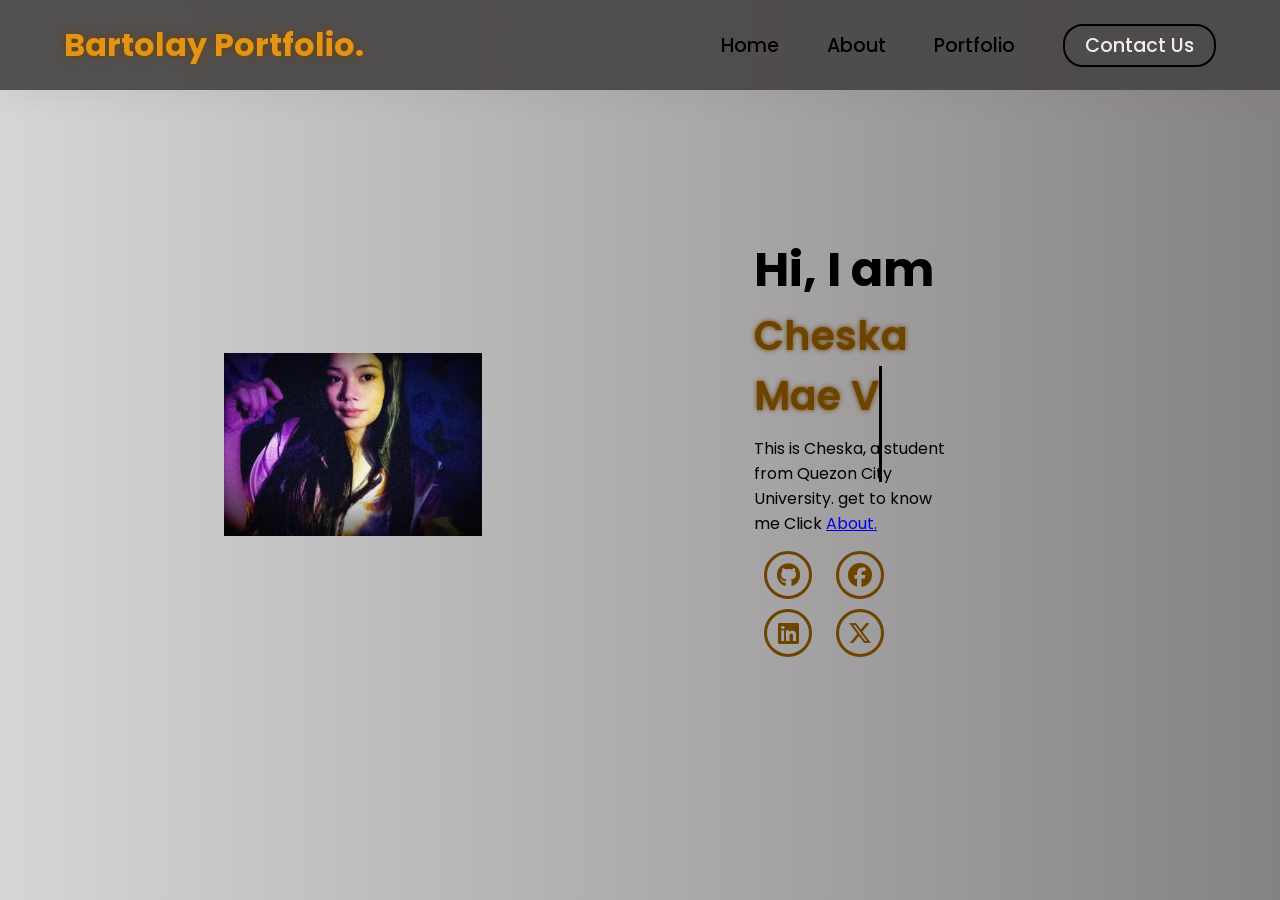
<file: index.html>
<!DOCTYPE html>
<html lang="en">
<head>
    <meta charset="UTF-8">
    <meta name="viewport" content="width=device-width, initial-scale=1.0">
    <link rel="stylesheet" href="https://cdnjs.cloudflare.com/ajax/libs/font-awesome/6.7.1/css/all.min.css">
    <title>Bartolay Portfolio</title>
    <link rel="icon" href="logo.png">
    <link rel="stylesheet" href="style.css">
    <link rel="stylesheet" href="https://unpkg.com/aos@next/dist/aos.css" />
</head>
<body>
    <nav>
        <div class="nav-container">
            <div class="logo" data-aos="zoom-in" data-aos-duration="1000">
                <span>Bartolay Portfolio.
</span>
            </div>
            <div class="links">
                <div class="link" data-aos="fade-up" data-aos-duration="1000" data-aos-delay="100"><a href="#">Home</a></div>
                <div class="link" data-aos="fade-up" data-aos-duration="1000" data-aos-delay="200"><a href="about.html">About</a></div>
                <div class="link" data-aos="fade-up" data-aos-duration="1000" data-aos-delay="300"><a href="portfolio.html">Portfolio</a></div>
                <div class="link contact-btn" data-aos="fade-up" data-aos-duration="1000" data-aos-delay="600"><a href="#">Contact Us</a></div>
            </div>
            <i class="fa-solid fa-bars hamburg" onclick="hamburg()"></i>
        </div>
        <div class="dropdown">
            <div class="links">
                <a href="index.html">Home</a>
                <a href="about.html">About</a>
                <a href="portfolio.html">Portfolio</a>
                <a href="#">Contact Us</a>
                <i class="fa-solid fa-xmark cancel" onclick="cancel()"></i>
            </div>
        </div>
    </nav>
        <section>
            <div class="main-container">
                <div class="image" data-aos="zoom-in-right" data-aos-duration="2500">
                    <img src="img/main.png" alt="Profile Image">
                </div>
                <div class="content">
                    <h1 data-aos="fade-left" data-aos-duration="1000" data-aos-delay="800">Hi, I am<span></span></h1>
                    <div class="typewriter" data-aos="fade-right" data-aos-duration="1000" data-aos-delay="900"><span></span></div>
                    <p data-aos="flip-up" data-aos-duration="1000" data-aos-delay="1000">This is Cheska, a student from Quezon City University.
                        get to know me Click <a href="about.html">About.</a>
                    </p>
                    <div class="social-links" data-aos="flip-down" data-aos-duration="1000" data-aos-delay="1200">
                        <a href="#" ><i class="fa-brands fa-github"></i></a>
                        <a href="https://www.facebook.com/cheska.bartolay.062705"><i class="fa-brands fa-facebook"></i></a>
                        <a href="#"><i class="fa-brands fa-linkedin"></i></a>
                        <a href="#"><i class="fa-brands fa-x-twitter"></i></a>
                    </div>
                    
                </div>
            </div>
        </section>
        <script src="https://unpkg.com/aos@next/dist/aos.js"></script>
        <script>
          AOS.init({offset:0});
        </script>
        <script>
            function hamburg(){
                const navbar = document.querySelector(".dropdown")
                navbar.style.transform = "translateY(0px)"
            }
            function cancel(){
                const navbar = document.querySelector(".dropdown")
                navbar.style.transform = "translateY(-500px)"
            }
            // Typewriter effect
            const typewriter = document.querySelector('.typewriter span');
            const text = 'Cheska Mae V. Bartolay';
            let i = 0;
            function typeWriter() {
                if (i < text.length) {
                    typewriter.innerHTML += text.charAt(i);
                    i++;
                    setTimeout(typeWriter, 100);
                } else {
                    setTimeout(() => {
                        typewriter.innerHTML = '';
                        i = 0;
                        typeWriter();
                    }, 1300);
                }
            }
            typeWriter();
        </script>
</body>
</html>
</file>
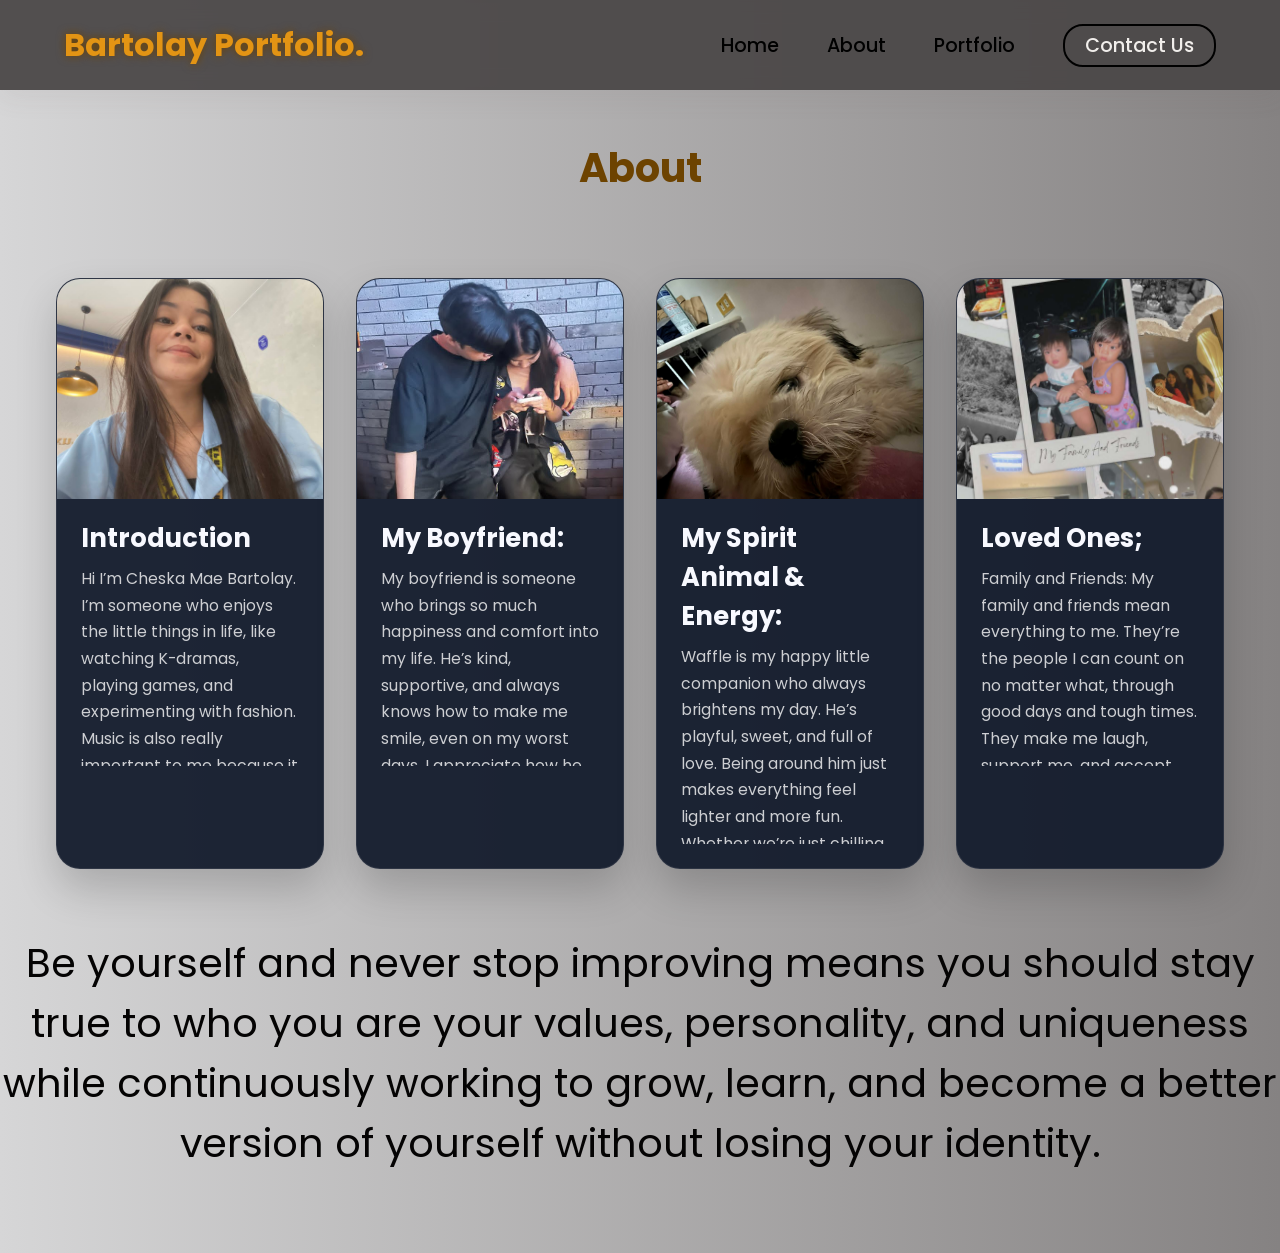
<file: about.html>
<!DOCTYPE html>
<html lang="en">
<head>
    <meta charset="UTF-8">
    <meta name="viewport" content="width=device-width, initial-scale=1.0">
    <link rel="stylesheet" href="https://cdnjs.cloudflare.com/ajax/libs/font-awesome/6.7.1/css/all.min.css">
    <title>About - Bartolay Portfolio</title>
    <link rel="icon" href="logo.png">
    <link rel="stylesheet" href="style.css">
    <link rel="stylesheet" href="https://unpkg.com/aos@next/dist/aos.css" />
</head>
<body class="about-page">
    <nav>
        <div class="nav-container">
            <div class="logo" data-aos="zoom-in" data-aos-duration="1000">
                <span>Bartolay Portfolio.</span>
            </div>
            <div class="links">
                <div class="link" data-aos="fade-up" data-aos-duration="1000" data-aos-delay="100"><a href="index.html">Home</a></div>
                <div class="link" data-aos="fade-up" data-aos-duration="1000" data-aos-delay="200"><a href="about.html">About</a></div>
                <div class="link" data-aos="fade-up" data-aos-duration="1000" data-aos-delay="300"><a href="portfolio.html">Portfolio</a></div>
                <div class="link contact-btn" data-aos="fade-up" data-aos-duration="1000" data-aos-delay="600"><a href="#">Contact Us</a></div>
            </div>
            <i class="fa-solid fa-bars hamburg" onclick="hamburg()"></i>
        </div>
        <div class="dropdown">
            <div class="links">
                <a href="index.html">Home</a>
                <a href="about.html">About</a>
                <a href="portfolio.html">Portfolio</a>
                <a href="#">Contact Us</a>
                <i class="fa-solid fa-xmark cancel" onclick="cancel()"></i>
            </div>
        </div>
    </nav>
    <section>
        <h2 style="text-align: center; margin-bottom: 2rem; font-size: 2.5rem; color: rgb(109, 67, 0);">About</h2>
        <div class="main-container">
            <article class="about-card" data-aos="fade-up" data-aos-duration="1000">
                <img src="img/main1.png" alt="Creative growth">
                <h2>Introduction </h2>
                <p>Hi I’m Cheska Mae Bartolay.
                     I’m someone who enjoys the little things in life, like watching K-dramas, playing games, and experimenting with fashion.
                      Music is also really important to me because it helps me relax and express how I feel.
                    I’m still learning and growing every day, 
                       figuring out who I am and what I love, and just trying to enjoy the journey as it comes.</p>
            </article>
            <article class="about-card" data-aos="fade-up" data-aos-duration="1000" data-aos-delay="150">
                <img src="img/main8.png" alt="Daily inspiration">
                <h2>My Boyfriend: </h2>
                <p>My boyfriend is someone who brings so much happiness and comfort into my life.
                     He’s kind, supportive, and always knows how to make me smile, even on my worst days.
                      I appreciate how he listens to me, understands me, and stays by my side through everything.
‎
‎Being with him feels easy and genuine. We share laughs, memories, and simple moments that mean a lot to me. 
I’m really thankful to have someone like him who cares for me and makes me feel valued every day.</p>
            </article>
            <article class="about-card" data-aos="fade-up" data-aos-duration="1000" data-aos-delay="225">
                <img src="img/main2.png" alt="Future goals">
                <h2>My Spirit Animal & Energy:</h2>
                <p>Waffle is my happy little companion who always brightens my day.
                     He’s playful, sweet, and full of love. Being around him just makes everything feel lighter and more fun.
                      Whether we’re just chilling or playing, Waffle reminds me how simple moments can mean so much.</p>            </article>
            <article class="about-card" data-aos="fade-up" data-aos-duration="1000" data-aos-delay="300">
                <img src="img/main3.png" alt="Community focus">
                <h2>Loved Ones;</h2>
                <p> Family and Friends: My family and friends mean everything to me. 
                    They’re the people I can count on no matter what, through good days and tough times. 
                    They make me laugh, support me, and accept me for who I am. 
                    I’m really grateful to have them in my life because they make everything feel a little easier and a lot more meaningful.</p>
            </article>
        </div>
        <p style="text-align: center; margin-bottom: 2rem; font-size: 2.5rem; color: rgb(4, 3, 3);">Be yourself and never stop improving means you should stay true to who you are your values, personality, and uniqueness while continuously working to grow, learn, and become a better version of yourself without losing your identity.
</p>
    </section>
    <script src="https://unpkg.com/aos@next/dist/aos.js"></script>
    <script>
      AOS.init({offset:0});
    </script>
    <script>
        function hamburg(){
            const navbar = document.querySelector(".dropdown")
            navbar.style.transform = "translateY(0px)"
        }
        function cancel(){
            const navbar = document.querySelector(".dropdown")
            navbar.style.transform = "translateY(-500px)"
        }
    </script>
</body>
</html>
</file>
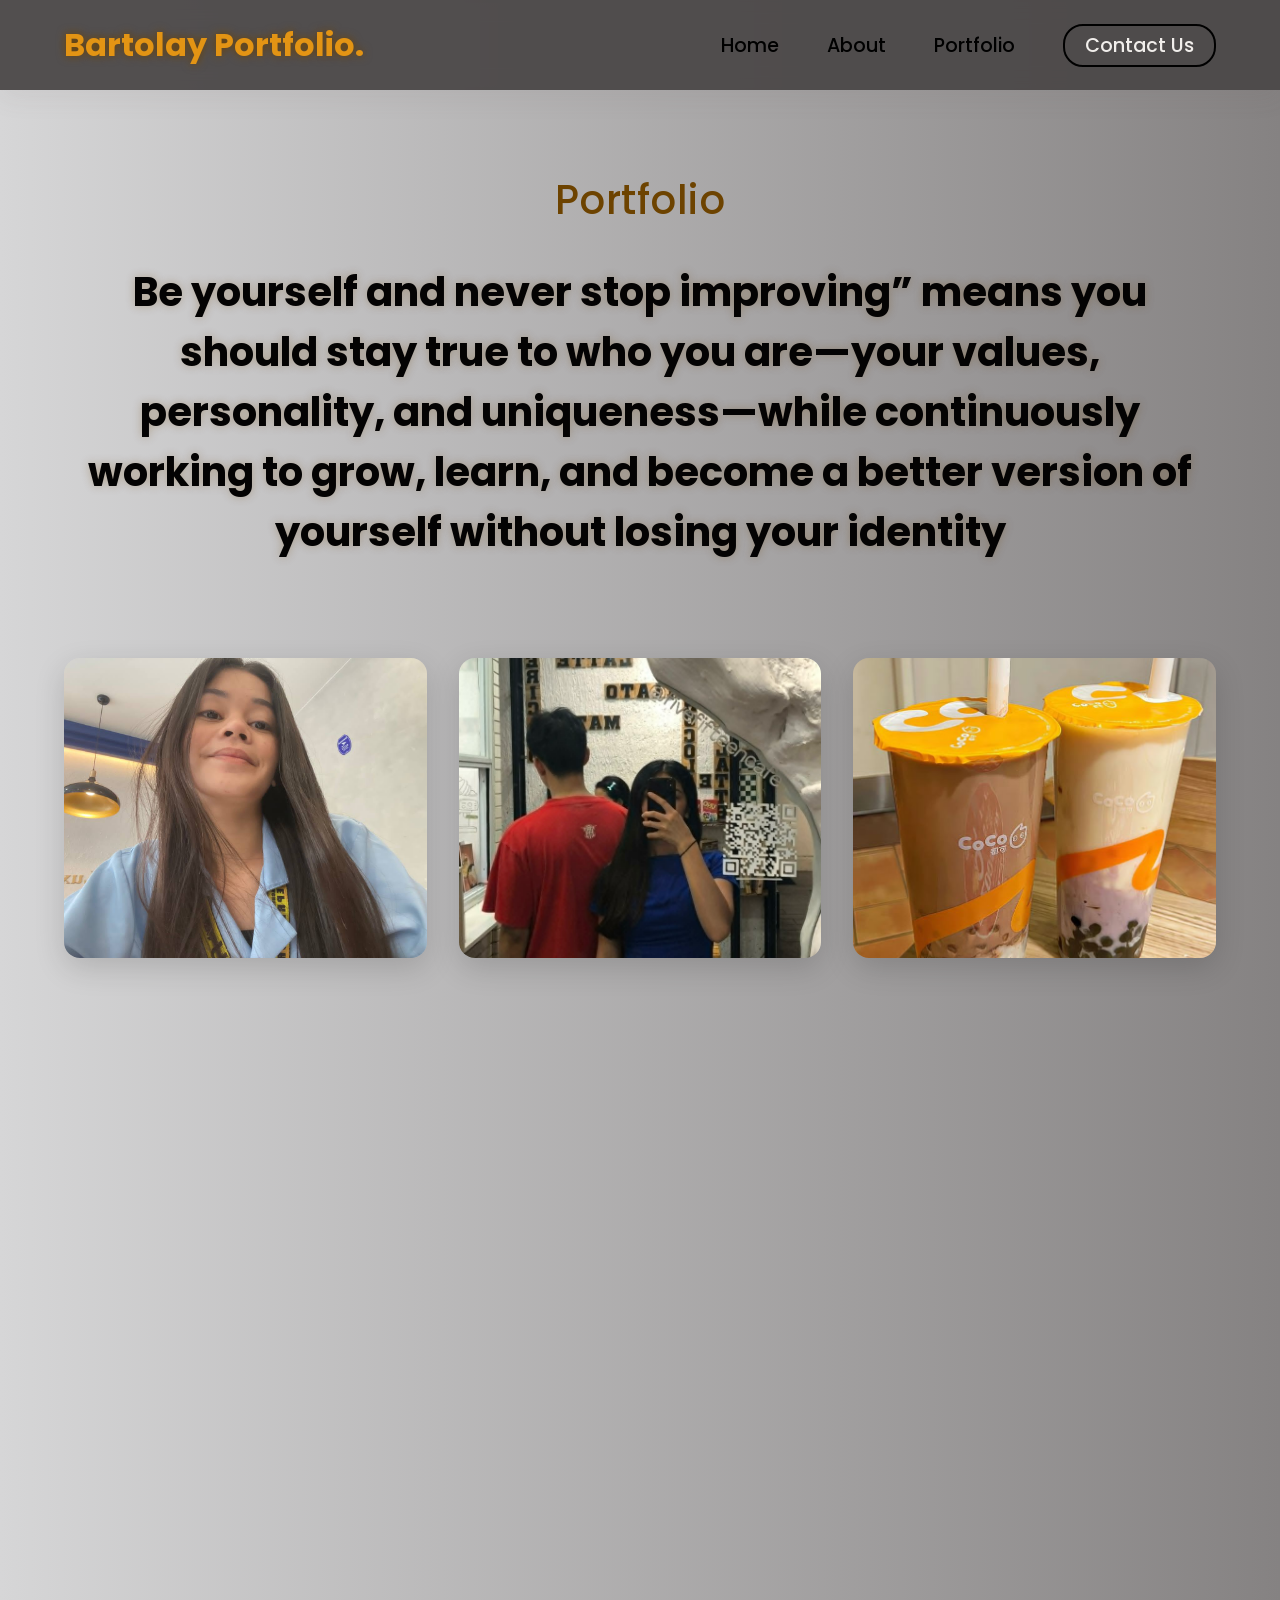
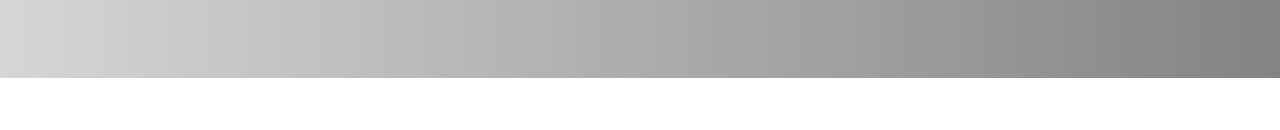
<file: portfolio.html>
<!DOCTYPE html>
<html lang="en">
<head>
    <meta charset="UTF-8">
    <meta name="viewport" content="width=device-width, initial-scale=1.0">
    <link rel="stylesheet" href="https://cdnjs.cloudflare.com/ajax/libs/font-awesome/6.7.1/css/all.min.css">
    <title>Portfolio - Bartolay Portfolio</title>
    <link rel="stylesheet" href="style.css">
    <link rel="stylesheet" href="https://unpkg.com/aos@next/dist/aos.css" />
</head>
<body class="portfolio-page">
    <nav>
        <div class="nav-container">
            <div class="logo" data-aos="zoom-in" data-aos-duration="1000">
                <span>Bartolay Portfolio.</span>
            </div>
            <div class="links">
                <div class="link" data-aos="fade-up" data-aos-duration="1000" data-aos-delay="100"><a href="index.html">Home</a></div>
                <div class="link" data-aos="fade-up" data-aos-duration="1000" data-aos-delay="200"><a href="about.html">About</a></div>
                <div class="link" data-aos="fade-up" data-aos-duration="1000" data-aos-delay="300"><a href="portfolio.html">Portfolio</a></div>
                <div class="link contact-btn" data-aos="fade-up" data-aos-duration="1000" data-aos-delay="600"><a href="#">Contact Us</a></div>
            </div>
            <i class="fa-solid fa-bars hamburg" onclick="hamburg()"></i>
        </div>
        <div class="dropdown">
            <div class="links">
                <a href="index.html">Home</a>
                <a href="about.html">About</a>
                <a href="portfolio.html">Portfolio</a>
                <a href="#">Contact Us</a>
                <i class="fa-solid fa-xmark cancel" onclick="cancel()"></i>
            </div>
        </div>
    </nav>
    <section>
        <div class="portfolio-header">
           <h2 style="text-align: center; margin-bottom: 2rem; font-size: 2.5rem; color: rgb(109, 67, 0);">Portfolio</h2>
            <h1 style="text-align: center; margin-bottom: 2rem; font-size: 2.5rem; color: rgb(4, 3, 3);">Be yourself and never stop improving” means you should stay true to who you are—your values, personality, and uniqueness—while continuously working to grow, learn, and become a better version of yourself without losing your identity
</h1>
        </div>
        <div class="portfolio-grid">
            <img src="img/main1.png" alt="Portfolio 1" data-aos="fade-up" data-aos-duration="800">
            <img src="img/main4.png" alt="Portfolio 2" data-aos="fade-up" data-aos-duration="800" data-aos-delay="100">
            <img src="img/main5.png" alt="Portfolio 3" data-aos="fade-up" data-aos-duration="800" data-aos-delay="200">
            <img src="img/main6.png" alt="Portfolio 4" data-aos="fade-up" data-aos-duration="800" data-aos-delay="300">
            <img src="img/main7.png" alt="Portfolio 5" data-aos="fade-up" data-aos-duration="800" data-aos-delay="400">
            <img src="img/main.png" alt="Portfolio 6" data-aos="fade-up" data-aos-duration="800" data-aos-delay="500">
        </div>
        <div class="portfolio-banner" data-aos="fade-up" data-aos-duration="800" data-aos-delay="600">
            <img src="img/main-banner.png" alt="Portfolio Banner">
        </div>
    </section>
    <script src="https://unpkg.com/aos@next/dist/aos.js"></script>
    <script>
      AOS.init({offset:0});
    </script>
    <script>
        function hamburg(){
            const navbar = document.querySelector(".dropdown")
            navbar.style.transform = "translateY(0px)"
        }
        function cancel(){
            const navbar = document.querySelector(".dropdown")
            navbar.style.transform = "translateY(-500px)"
        }
    </script>
</body>
</html>
</file>
<file: style.css>
@import url('https://fonts.googleapis.com/css2?family=Poppins:wght@100;200;300;400;500;600&display=swap');

*{
    padding: 0;
    margin: 0;
    font-family: 'Poppins', sans-serif;
    box-sizing: border-box;
}

html{
    overflow-x: hidden;
}

body{
    width: 100%;
    height: auto;
    overflow-y: auto;
    overflow-x: hidden;
    background: linear-gradient(to right, rgb(214, 214, 215), rgb(133, 130, 130));
}

nav{
    width: 100%;
    height: 10vh;
    position: sticky;
    top: 0;
    z-index: 50;
    background: rgba(75, 72, 72, 0.95);
    box-shadow: 0 8px 24px rgba(107, 92, 92, 0.08);
    backdrop-filter: blur(10px);
}


.nav-container{
    width: 100%;
    max-width: 1200px;
    height: 100%;
    margin: 0 auto;
    padding: 0 1.5rem;
    display: flex;
    justify-content: space-between;
    align-items: center;
}

.logo{
    color: rgb(84, 75, 75);
    font-size: 2rem;
    font-weight: bolder;
}

.logo span{
    color: rgb(227, 148, 20);
    text-shadow: 0 0 10px rgb(109,67, 0);
}

.hamburg, .cancel{
    cursor: pointer;
    position: absolute;
    right: 15px;
    top: 10px;
    color: black;
    font-size: 2rem;
    display: none;
}

.nav-container .links {
    display: flex;
    gap: 3rem;
    align-items: center;
}

.nav-container .links a{
    position: relative;
    font-size: 1.2rem;
    color: black;
    text-decoration: none;
    font-weight: 500;
    transform: 0.3s linear;
}

.nav-container .links a::before{
    position: absolute;
    content: "";
    bottom: -3px;
    left: 0;
    width: 0%;
    height: 3px;
    background-color: rgb(109,67, 0);
    transition: 0.2s linear;
}

.nav-container .links a:hover::before{
    width: 100%;
}

.nav-container .contact-btn{
    background-color: transparent;
    padding: 5px 20px;
    border-radius: 20px;
    border: 2px solid rgb(0, 0, 0);
    transition: 0.2s linear;
}

.nav-container .contact-btn a{
    color: rgb(241, 238, 235);
    transition: 0.3s linear;
}

.nav-container .contact-btn:hover, .nav-container .contact-btn:hover a{
    background-color: rgb(109,67, 0);
    color: white;
}

.nav-container .links a:hover{
    color: rgb(248, 197, 113);
}

.dropdown{
    z-index: 100;
    position: absolute;
    top: 0;
    transform: translateY(-500px);
    width: 100%;
    height: auto;
    backdrop-filter: brightness(40%) blur(3px);
    box-shadow: 0 0 20px black;
    transition: 0.2s linear;
}

.dropdown .links a{
    color: white;
    display: flex;
    text-decoration: none;
    justify-content: center;
    padding: 15px 0;
    align-items: center;
    transition: 0.2s linear;
}

.dropdown .links a:hover{
    background-color: rgb(109,67, 0);
}

section{
    width: 100%;
    height: auto;
    min-height: 90vh;
}

.about-page section{
    height: auto;
    min-height: 100vh;
    padding: 3rem 0;
}

.main-container{
    width: 75%;
    height: 75%;
    display: flex;
    justify-content: flex-start;
    align-items: center;
    padding-left: 14rem;
    padding-top: 9rem; /* 👈 dagdag mo to */
    gap: 17rem;
}

.main-container .image{
    z-index: -10;
    width: 50%;
}

.main-container .image img{
    width: 100%;
}

.about-page .main-container{
    width: 100%;
    max-width: 1200px;
    margin: 0 auto;
    display: grid;
    grid-template-columns: repeat(4, minmax(0, 1fr));
    gap: 2rem;
    padding: 3rem 1rem 4rem;
    align-items: stretch;
}

.portfolio-page .main-container{
    width: 100%;
    max-width: 1200px;
    margin: 0 auto;
    display: flex;
    justify-content: center;
    align-items: stretch;
    gap: 2rem;
    flex-wrap: wrap;
    padding: 3rem 1rem 4rem;
}

.portfolio-page section{
    height: auto;
    min-height: 100vh;
    padding: 3rem 0;
}

.portfolio-header{
    text-align: center;
    max-width: 1200px;
    margin: 0 auto;
    padding: 2rem 1.5rem 1rem;
}

.portfolio-header h2{
    color: rgba(56, 54, 57, 0.85);
    font-size: clamp(1.2rem, 1.5rem + 0.5vw, 1.8rem);
    font-weight: 500;
    margin-bottom: 0.8rem;
    letter-spacing: 0.5px;
}

.portfolio-header h1{
    color: rgb(250, 186, 81);
    font-size: clamp(1.8rem, 2rem + 1vw, 2.8rem);
    font-weight: 700;
    text-shadow: 0 0 10px rgba(109, 67, 0, 0.3);
    margin-bottom: 2rem;
}

.portfolio-grid{
    display: grid;
    grid-template-columns: repeat(3, 1fr);
    gap: 2rem;
    max-width: 1200px;
    margin: 0 auto;
    padding: 3rem 1.5rem;
    width: 100%;
}

.portfolio-grid img{
    width: 100%;
    height: 300px;
    object-fit: cover;
    border-radius: 16px;
    transition: transform 0.3s ease, box-shadow 0.3s ease, filter 0.3s ease;
    cursor: pointer;
    box-shadow: 0 10px 30px rgba(0, 0, 0, 0.15);
}

.portfolio-grid img:hover{
    transform: scale(1.05);
    box-shadow: 0 15px 50px rgba(109, 67, 0, 0.3);
    filter: brightness(1.1);
}

.portfolio-banner{
    max-width: 1200px;
    margin: 0 auto;
    padding: 1.5rem 1.5rem 3rem;
    display: flex;
    justify-content: center;
}

.portfolio-banner img{
    width: 100%;
    max-width: 1200px;
    height: 220px;
    object-fit: cover;
    border-radius: 18px;
    box-shadow: 0 18px 40px rgba(0, 0, 0, 0.2);
}

.about-card{
    background: rgba(20, 28, 45, 0.95);
    border-radius: 24px;
    box-shadow: 0 20px 40px rgba(0, 0, 0, 0.18);
    overflow: hidden;
    width: 100%;
    min-height: 100%;
    transition: transform 0.35s ease, box-shadow 0.35s ease;
    border: 1px solid rgba(255, 255, 255, 0.08);
    display: flex;
    flex-direction: column;
}

.about-card:hover{
    transform: translateY(-14px);
    box-shadow: 0 30px 60px rgba(0, 0, 0, 0.25);
}

.about-card img{
    width: 100%;
    height: 220px;
    object-fit: cover;
}

.about-card h2{
    color: #f8f9ff;
    margin: 1.25rem 1.5rem 0.5rem;
    font-size: clamp(1.2rem, 1.3rem + 0.4vw, 1.6rem);
}

.about-card p{
    color: rgba(255, 255, 255, 0.78);
    margin: 0 1.5rem 1.5rem;
    line-height: 1.7;
    font-size: 0.98rem;
    max-height: 200px;
    overflow-y: auto;
}

.main-container .content{
    color: black;
    width: 40%;
    min-height: 100px;
}

.content h1{
    font-size: clamp(1rem, 2rem + 5vw, 3rem);
}

.content h1 span{
    color: rgb(109,67, 0);
    text-shadow: 0 0 10px rgb(109,67, 0);
}

.content .typewriter{
    font-weight: 600;
    font-size: clamp(1rem, 1rem + 5vw, 2rem);
}

.content .typewriter span{
    color: rgb(109,67, 0);
    font-size: 2.5rem;
    text-shadow: 0 0 5px rgb(109,67, 0);
    position: relative;
    transition: 0.3s linear;
}

.typewriter span::after{
    content: "";
    position: absolute;
    width: calc(100% + 8px);
    height: 100%;
    border-left: 3px solid black;
    animation:  cursor 0.6s linear infinite;
}

.content p{
    font-size: clamp(0.4rem, 0.2rem + 9vw, 1rem);
    margin: 10px 0;
}

.social-links i{
    display: inline-flex;
    justify-content: center;
    align-items: center;
    width: 3rem;
    height: 3rem;
    background-color:transparent;
    border: 0.2rem solid rgb(109,67, 0);
    border-radius: 50%;
    color:rgb(109,67, 0);
    margin: 5px 10px;
    font-size: 1.5rem;
    transition: 0.2s linear;
}

.social-links i:hover{
    scale: 1.3;
    color: white;
    background-color: rgb(109,67, 0);
    filter: drop-shadow(0 0 10px rgb(109,67,0));
}

.content button{
    width: 40%;
    height: 6vh;
    margin: 30px;
    background-color: rgb(109,67, 0);
    color: white;
    border: none;
    outline: none;
    font-size: 100%;
    font-weight: 700;
    border-radius: 5px;
    transition: 0.2s linear;
}

.content button:hover{
 scale: 1.1;
 color: rgb(109,67, 0);
 border: 2px solid rgb(109,67, 0);
 background-color: transparent;
 font-weight: 700;
 box-shadow: 0 0 40px rgb(109,67, 0);
}

@media (max-width:884px) {
    body{
        overflow-y: visible;
    }

    nav .logo{
        position: absolute;
        top: 16px;
        left: 15px;
        font-size: 1.5rem;
    }

    .main-container{
        display: flex;
        flex-direction: column;
    }

    .nav-container .links{
        display: none;
    }

    .hamburg,.cancel{
        display: block;
    }

    .main-container .content{
        width: 80%;
    }

    .social-links i{
        width: 2.5rem;
        height: 2.5rem;
        font-size: 1.5rem;
    }
    .cancel{
        color: white;
    }

    .main-container .image{
        width: 80%;
        margin-bottom: 0px;
    }

    .portfolio-grid{
        grid-template-columns: repeat(2, 1fr);
        gap: 1.5rem;
        padding: 2rem 1rem;
    }

    .portfolio-grid img{
        height: 250px;
    }
}

@media (max-width:600px) {
    nav{
        height: 8vh;
    }

    .nav-container{
        padding: 0 1rem;
    }

    .logo{
        font-size: 1.2rem;
    }

    .logo span{
        font-size: 1rem;
    }

    .nav-container .links{
        display: none;
    }

    .hamburg{
        display: block;
    }

    .dropdown .links{
        display: flex;
        flex-direction: column;
    }

    .dropdown .links a{
        font-size: 1rem;
        padding: 12px 0;
    }

    section{
        padding: 2rem 0;
    }

    .main-container{
        flex-direction: column;
        padding-left: 1rem;
        gap: 1.5rem;
    }

    .main-container .image{
        width: 100%;
    }

    .main-container .content{
        width: 100%;
    }

    .content h1{
        font-size: clamp(1.5rem, 5vw, 2rem);
    }

    .content p{
        font-size: 0.9rem;
    }

    .typewriter{
        font-size: clamp(1rem, 4vw, 1.5rem);
    }

    .social-links{
        gap: 1rem;
    }

    .social-links i{
        width: 2rem;
        height: 2rem;
        font-size: 1rem;
    }

    .content button{
        width: 60%;
        height: 5vh;
        font-size: 0.9rem;
    }

    .portfolio-grid{
        grid-template-columns: 1fr;
        gap: 1rem;
        padding: 1.5rem 1rem;
    }

    .portfolio-grid img{
        height: 200px;
    }

    .portfolio-header{
        padding: 1.5rem 1rem 1rem;
    }

    .portfolio-header h2{
        font-size: 1rem;
    }

    .portfolio-header h1{
        font-size: 1.5rem;
    }

    .about-page .main-container{
        grid-template-columns: repeat(2, minmax(0, 1fr));
        gap: 1rem;
        padding: 2rem 0.5rem 2rem;
    }

    .about-card{
        border-radius: 16px;
    }

    .about-card img{
        height: 180px;
    }

    .about-card h2{
        font-size: 1rem;
        margin: 0.75rem 1rem 0.3rem;
    }

    .about-card p{
        font-size: 0.85rem;
        margin: 0 1rem 1rem;
        max-height: 150px;
    }

    section h2{
        font-size: 1.8rem !important;
        margin-bottom: 1.5rem !important;
    }

    .portfolio-banner{
        padding: 1rem 1rem 2rem;
    }

    .portfolio-banner img{
        height: 150px;
    }
}

@media (max-width:400px) {
    .hamburg{
        display: block;
    }

    .about-page .main-container{
        grid-template-columns: 1fr;
    }

    .nav-container .links{
        display: none;
    }

    .dropdown .links a{
        font-size: 0.9rem;
        padding: 10px 0;
    }

    .content h1{
        font-size: 1.3rem;
    }

    .about-card h2{
        font-size: 0.9rem;
    }

    .about-card p{
        font-size: 0.8rem;
        max-height: 120px;
    }
}
</file>
